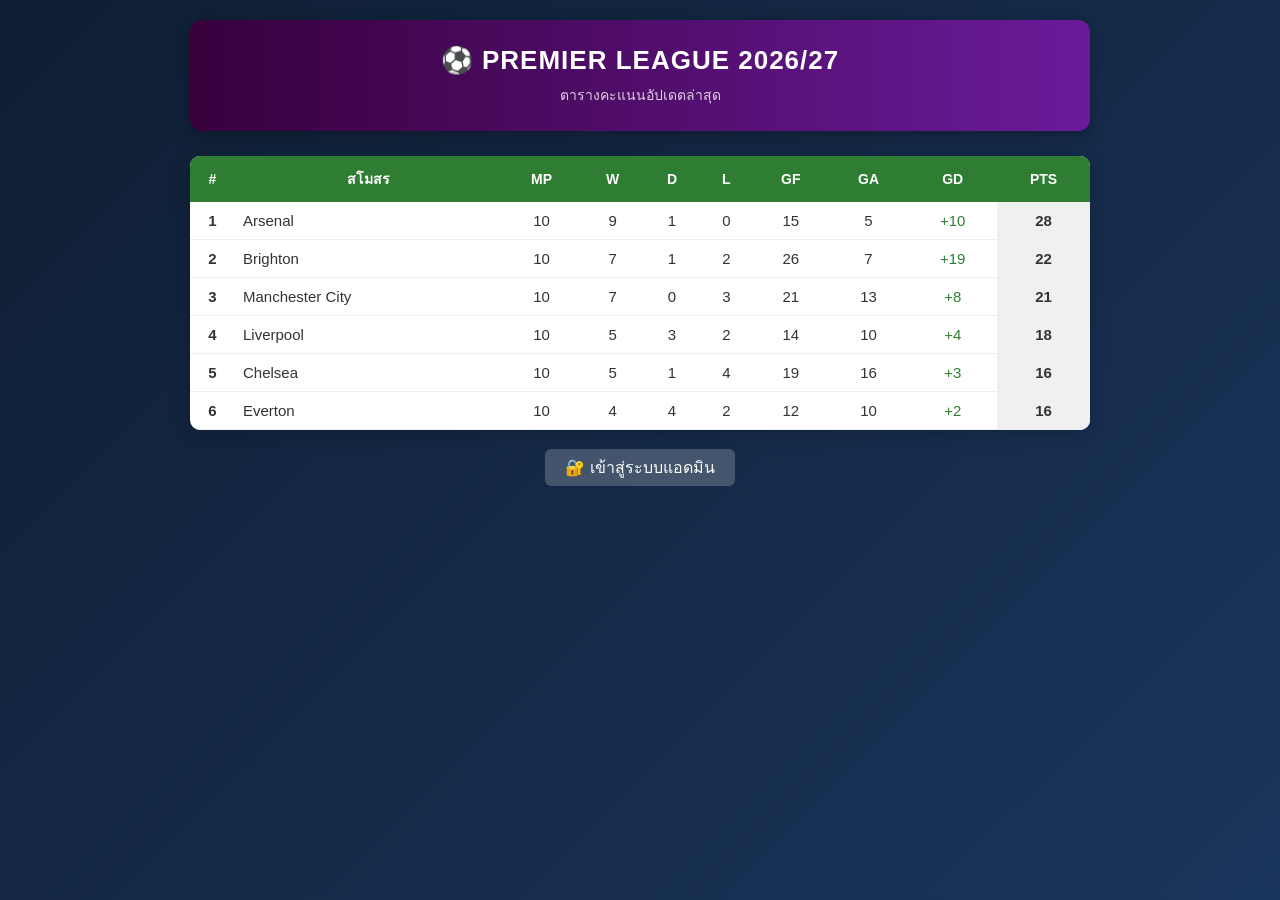
<file: index.html>
<!DOCTYPE html>
<html lang="th">
<head>
    <meta charset="UTF-8">
    <meta name="viewport" content="width=device-width, initial-scale=1.0">
    <title>ตารางคะแนน พรีเมียร์ลีก 2026/27</title>
    <link rel="stylesheet" href="style.css">
</head>
<body>
    <div class="container">
        <div class="header">
            <h1>⚽ PREMIER LEAGUE 2026/27</h1>
            <p class="subtitle">ตารางคะแนนอัปเดตล่าสุด</p>
        </div>

        <div class="table-wrapper">
            <table id="standings">
                <thead>
                    <tr>
                        <th>#</th>
                        <th>สโมสร</th>
                        <th>MP</th>
                        <th>W</th>
                        <th>D</th>
                        <th>L</th>
                        <th>GF</th>
                        <th>GA</th>
                        <th>GD</th>
                        <th>Pts</th>
                    </tr>
                </thead>
                <tbody id="table-body">
                    <!-- ข้อมูลจะโหลดจาก script.js -->
                </tbody>
            </table>
        </div>

        <div class="footer">
            <a href="admin.html" class="admin-link">🔐 เข้าสู่ระบบแอดมิน</a>
        </div>
    </div>
    <script src="script.js"></script>
</body>
</html>
</file>
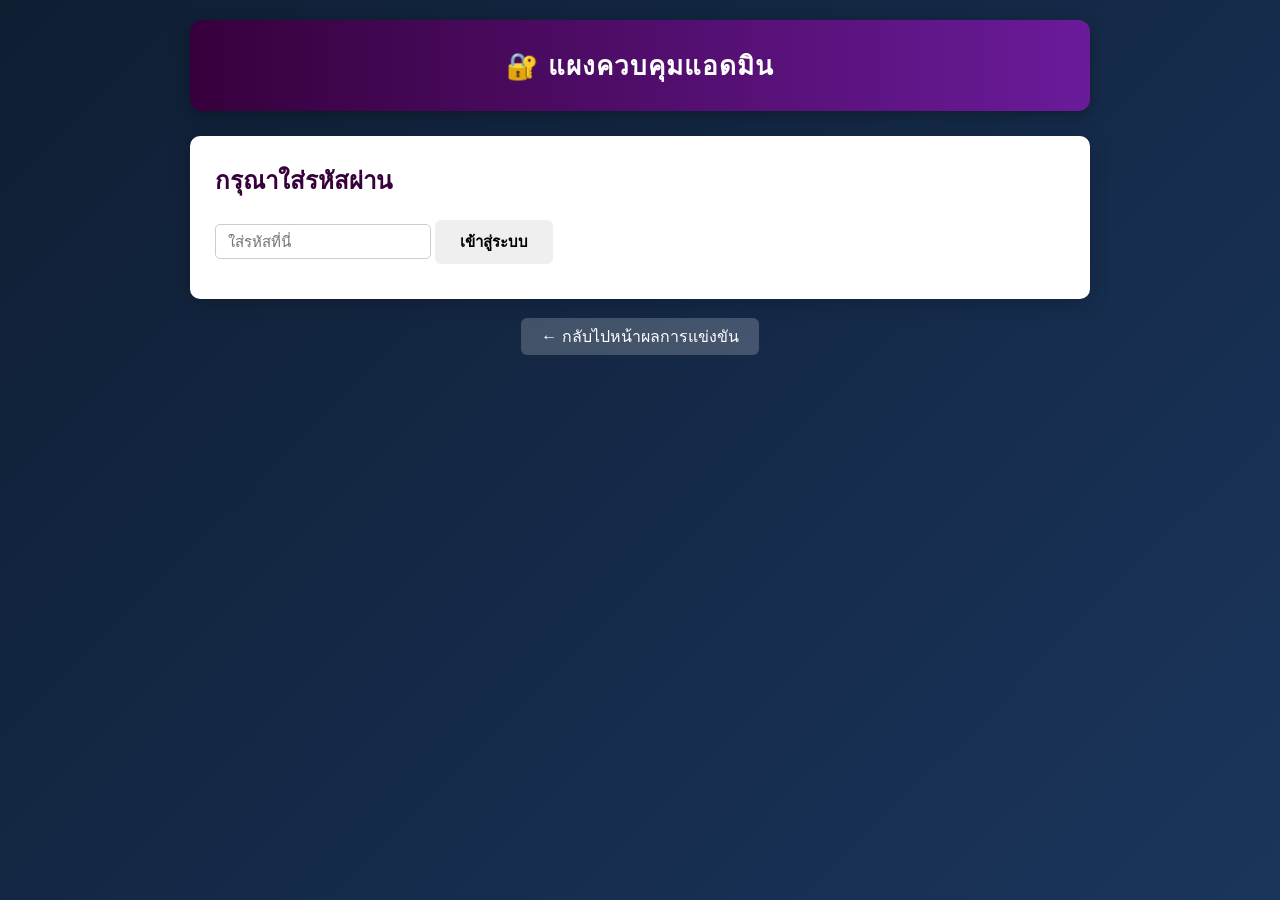
<file: admin.html>
<!DOCTYPE html>
<html lang="th">
<head>
    <meta charset="UTF-8">
    <meta name="viewport" content="width=device-width, initial-scale=1.0">
    <title>แอดมิน - แก้ไขตารางคะแนน</title>
    <link rel="stylesheet" href="style.css">
</head>
<body>
    <div class="container">
        <div class="header">
            <h1>🔐 แผงควบคุมแอดมิน</h1>
        </div>

        <!-- ฟอร์มล็อกอิน -->
        <div id="login-section" class="card">
            <h2>กรุณาใส่รหัสผ่าน</h2>
            <input type="password" id="admin-password" placeholder="ใส่รหัสที่นี่">
            <button onclick="checkPassword()">เข้าสู่ระบบ</button>
            <p id="error-msg" class="error"></p>
        </div>

        <!-- ส่วนแก้ไขข้อมูล (ซ่อนไว้ก่อนล็อกอิน) -->
        <div id="admin-panel" class="card hidden">
            <h2>แก้ไขข้อมูลทีม</h2>
            <p class="note">เลือกทีมจากตารางด้านล่าง แล้วแก้ไขค่าที่นี่</p>
            
            <div class="form-grid">
                <label>ชื่อทีม:</label>
                <input type="text" id="edit-name" readonly>
                
                <label>เล่นนัด (MP):</label>
                <input type="number" id="edit-mp" min="0">
                
                <label>ชนะ (W):</label>
                <input type="number" id="edit-w" min="0">
                
                <label>เสมอ (D):</label>
                <input type="number" id="edit-d" min="0">
                
                <label>แพ้ (L):</label>
                <input type="number" id="edit-l" min="0">
                
                <label>ประตูได้ (GF):</label>
                <input type="number" id="edit-gf" min="0">
                
                <label>ประตูเสีย (GA):</label>
                <input type="number" id="edit-ga" min="0">
            </div>
            
            <button onclick="saveTeam()" class="btn-save">💾 บันทึกข้อมูล</button>
            <button onclick="logout()" class="btn-logout">ออกจากระบบ</button>
            <span id="save-msg" class="success hidden">✅ บันทึกเรียบร้อย!</span>
        </div>

        <!-- ตารางสำหรับเลือกแก้ไข -->
        <div id="admin-table-wrapper" class="hidden">
            <h3>คลิกทีมเพื่อแก้ไข</h3>
            <table id="admin-standings">
                <thead>
                    <tr>
                        <th>#</th>
                        <th>สโมสร</th>
                        <th>MP</th>
                        <th>W</th>
                        <th>D</th>
                        <th>L</th>
                        <th>GF</th>
                        <th>GA</th>
                        <th>GD</th>
                        <th>Pts</th>
                    </tr>
                </thead>
                <tbody id="admin-table-body">
                </tbody>
            </table>
        </div>

        <div class="footer">
            <a href="index.html">← กลับไปหน้าผลการแข่งขัน</a>
        </div>
    </div>
    <script src="script.js"></script>
</body>
</html>
</file>
<file: style.css>
* {
    margin: 0;
    padding: 0;
    box-sizing: border-box;
    font-family: 'Arial', sans-serif;
}

body {
    background: linear-gradient(135deg, #0f1e33 0%, #1a355c 100%);
    min-height: 100vh;
    padding: 20px;
    color: #fff;
}

.container {
    max-width: 900px;
    margin: 0 auto;
}

.header {
    text-align: center;
    padding: 25px;
    background: linear-gradient(90deg, #37003c, #6a1b9a);
    border-radius: 12px;
    margin-bottom: 25px;
    box-shadow: 0 4px 15px rgba(0,0,0,0.3);
}

.header h1 {
    font-size: 26px;
    text-transform: uppercase;
    letter-spacing: 1px;
}

.subtitle {
    margin-top: 8px;
    opacity: 0.8;
    font-size: 14px;
}

.table-wrapper, .card {
    background: #fff;
    border-radius: 10px;
    overflow: hidden;
    box-shadow: 0 4px 20px rgba(0,0,0,0.2);
    margin-bottom: 25px;
    color: #333;
}

table {
    width: 100%;
    border-collapse: collapse;
}

th {
    background: #2e7d32;
    color: white;
    padding: 12px 8px;
    text-align: center;
    font-size: 14px;
    text-transform: uppercase;
}

td {
    padding: 10px 8px;
    text-align: center;
    border-bottom: 1px solid #eee;
    font-size: 15px;
}

tbody tr:hover {
    background: #f5f5f5;
}

.pos-col {
    font-weight: bold;
    width: 45px;
}

.team-name {
    text-align: left;
    font-weight: 500;
}

.pts-col {
    font-weight: bold;
    background: #f0f0f0;
}

.plus {
    color: #2e7d32;
}

.minus {
    color: #d32f2f;
}

/* แอดมิน */
.card {
    padding: 25px;
}

.card h2, .card h3 {
    margin-bottom: 20px;
    color: #37003c;
}

.note {
    font-size: 13px;
    color: #666;
    margin-bottom: 15px;
}

.form-grid {
    display: grid;
    grid-template-columns: 150px 1fr;
    gap: 12px 15px;
    margin-bottom: 20px;
    align-items: center;
}

label {
    font-weight: 500;
}

input {
    padding: 8px 12px;
    border: 1px solid #ccc;
    border-radius: 5px;
    font-size: 15px;
}

button {
    padding: 10px 25px;
    border: none;
    border-radius: 6px;
    font-size: 15px;
    cursor: pointer;
    font-weight: bold;
    margin-right: 10px;
    transition: 0.3s;
}

button:hover {
    transform: translateY(-2px);
}

.btn-save {
    background: #2e7d32;
    color: white;
}

.btn-logout {
    background: #d32f2f;
    color: white;
}

.error {
    color: #d32f2f;
    margin-top: 10px;
}

.success {
    color: #2e7d32;
    margin-left: 10px;
}

.hidden {
    display: none !important;
}

.team-row {
    cursor: pointer;
}

.team-row:hover {
    background: #e8f5e9;
}

.footer {
    text-align: center;
    margin-top: 20px;
}

.admin-link, .footer a {
    color: #fff;
    text-decoration: none;
    background: rgba(255,255,255,0.2);
    padding: 10px 20px;
    border-radius: 6px;
    transition: 0.3s;
}

.admin-link:hover, .footer a:hover {
    background: rgba(255,255,255,0.3);
}

@media (max-width: 600px) {
    .form-grid {
        grid-template-columns: 1fr;
    }
    
    th, td {
        padding: 8px 4px;
        font-size: 13px;
    }
}
</file>
